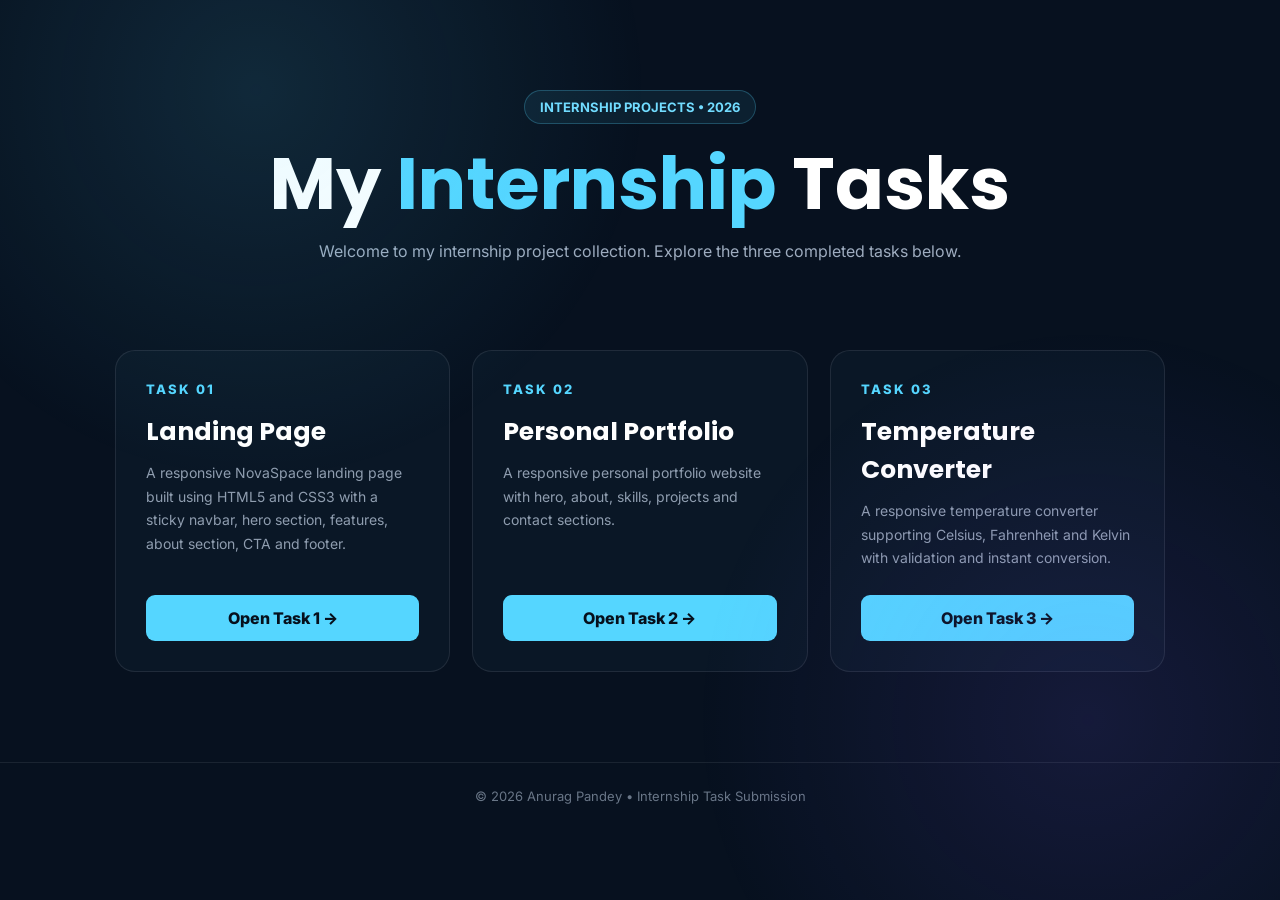
<file: index.html>
<!DOCTYPE html>
<html lang="en">
<head>
<meta charset="UTF-8">
<meta name="viewport" content="width=device-width, initial-scale=1.0">
<title>Internship Tasks | Anurag Pandey</title>
<link rel="preconnect" href="https://fonts.googleapis.com">
<link rel="preconnect" href="https://fonts.gstatic.com" crossorigin>
<link href="https://fonts.googleapis.com/css2?family=Inter:wght@400;500;600;700;800&family=Poppins:wght@600;700;800&display=swap" rel="stylesheet">
<style>
*{box-sizing:border-box;margin:0;padding:0}html{scroll-behavior:smooth}body{font-family:Inter,sans-serif;background:#07111f;color:#fff;min-height:100vh}
body:before{content:"";position:fixed;inset:0;pointer-events:none;background:radial-gradient(circle at 20% 10%,rgba(85,214,255,.12),transparent 30%),radial-gradient(circle at 85% 80%,rgba(125,92,255,.12),transparent 30%)}
.wrap{width:min(1050px,92%);margin:auto}.hero{text-align:center;padding:90px 0 55px}.badge{display:inline-block;padding:8px 15px;border:1px solid rgba(85,214,255,.25);border-radius:30px;color:#72dcff;background:rgba(85,214,255,.08);font-size:13px;font-weight:700}.hero h1{font-family:Poppins,sans-serif;font-size:clamp(42px,7vw,72px);line-height:1.05;margin:22px 0 16px}.hero h1 span{color:#55d6ff}.hero p{color:#9eacbf;max-width:650px;margin:auto;line-height:1.7}.grid{display:grid;grid-template-columns:repeat(3,1fr);gap:22px;padding:30px 0 90px}.card{display:flex;flex-direction:column;padding:30px;border:1px solid rgba(255,255,255,.09);border-radius:20px;background:rgba(12,24,40,.88);transition:.3s;min-height:280px}.card:hover{transform:translateY(-7px);border-color:rgba(85,214,255,.35);box-shadow:0 20px 60px rgba(0,0,0,.25)}.num{color:#55d6ff;font-weight:800;font-size:13px;letter-spacing:2px}.card h2{font-family:Poppins,sans-serif;margin:16px 0 10px;font-size:25px}.card p{color:#8f9daf;font-size:14px;line-height:1.7;flex:1}.btn{display:block;text-align:center;margin-top:25px;padding:13px 18px;border-radius:9px;background:#55d6ff;color:#06101c;font-weight:800;text-decoration:none}.footer{text-align:center;border-top:1px solid rgba(255,255,255,.08);padding:25px;color:#697687;font-size:13px}@media(max-width:800px){.grid{grid-template-columns:1fr}.hero{padding-top:65px}.card{min-height:240px}}
</style>
</head>
<body>
<main class="wrap">
<section class="hero">
<div class="badge">INTERNSHIP PROJECTS • 2026</div>
<h1>My <span>Internship</span> Tasks</h1>
<p>Welcome to my internship project collection. Explore the three completed tasks below.</p>
</section>
<section class="grid">
<article class="card"><div class="num">TASK 01</div><h2>Landing Page</h2><p>A responsive NovaSpace landing page built using HTML5 and CSS3 with a sticky navbar, hero section, features, about section, CTA and footer.</p><a class="btn" href="Task-1/index.html">Open Task 1 →</a></article>
<article class="card"><div class="num">TASK 02</div><h2>Personal Portfolio</h2><p>A responsive personal portfolio website with hero, about, skills, projects and contact sections.</p><a class="btn" href="Task-2/index.html">Open Task 2 →</a></article>
<article class="card"><div class="num">TASK 03</div><h2>Temperature Converter</h2><p>A responsive temperature converter supporting Celsius, Fahrenheit and Kelvin with validation and instant conversion.</p><a class="btn" href="Task-3/index.html">Open Task 3 →</a></article>
</section>
</main>
<footer class="footer">© 2026 Anurag Pandey • Internship Task Submission</footer>
</body>
</html>
</file>
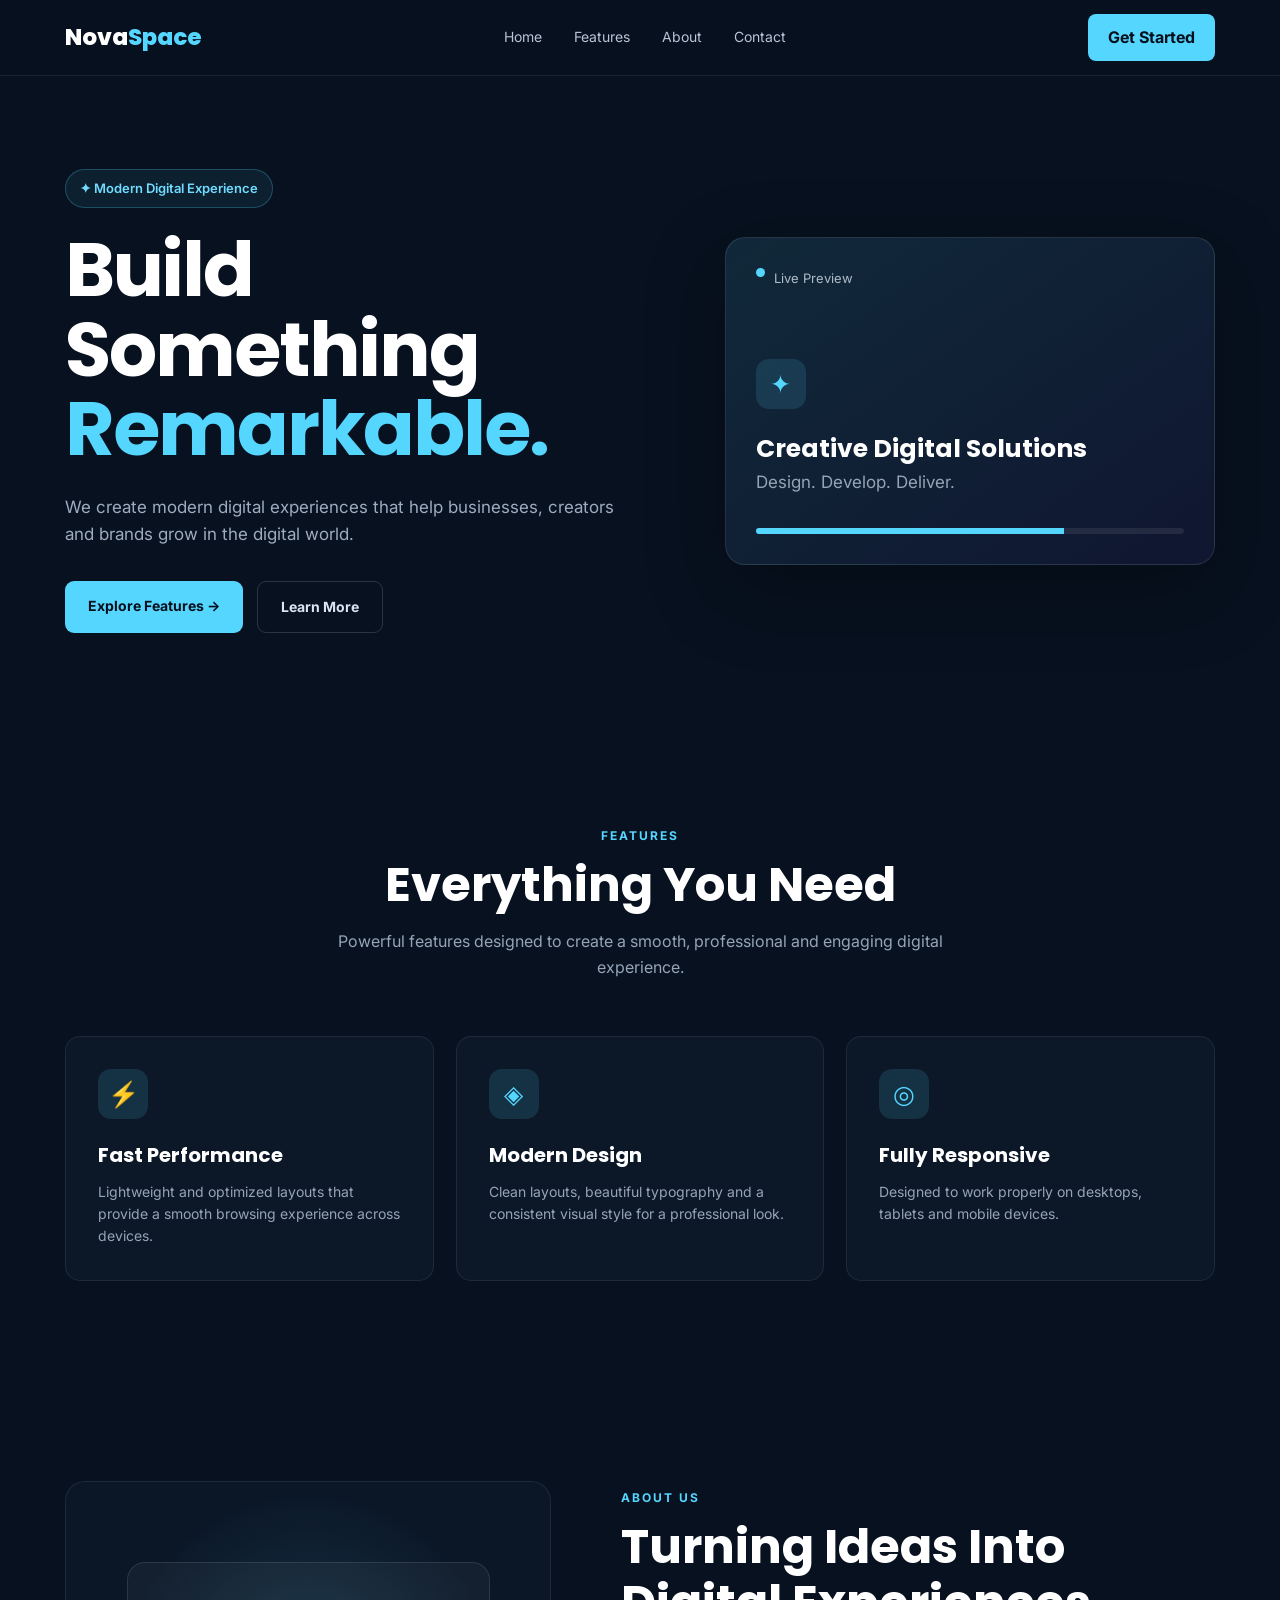
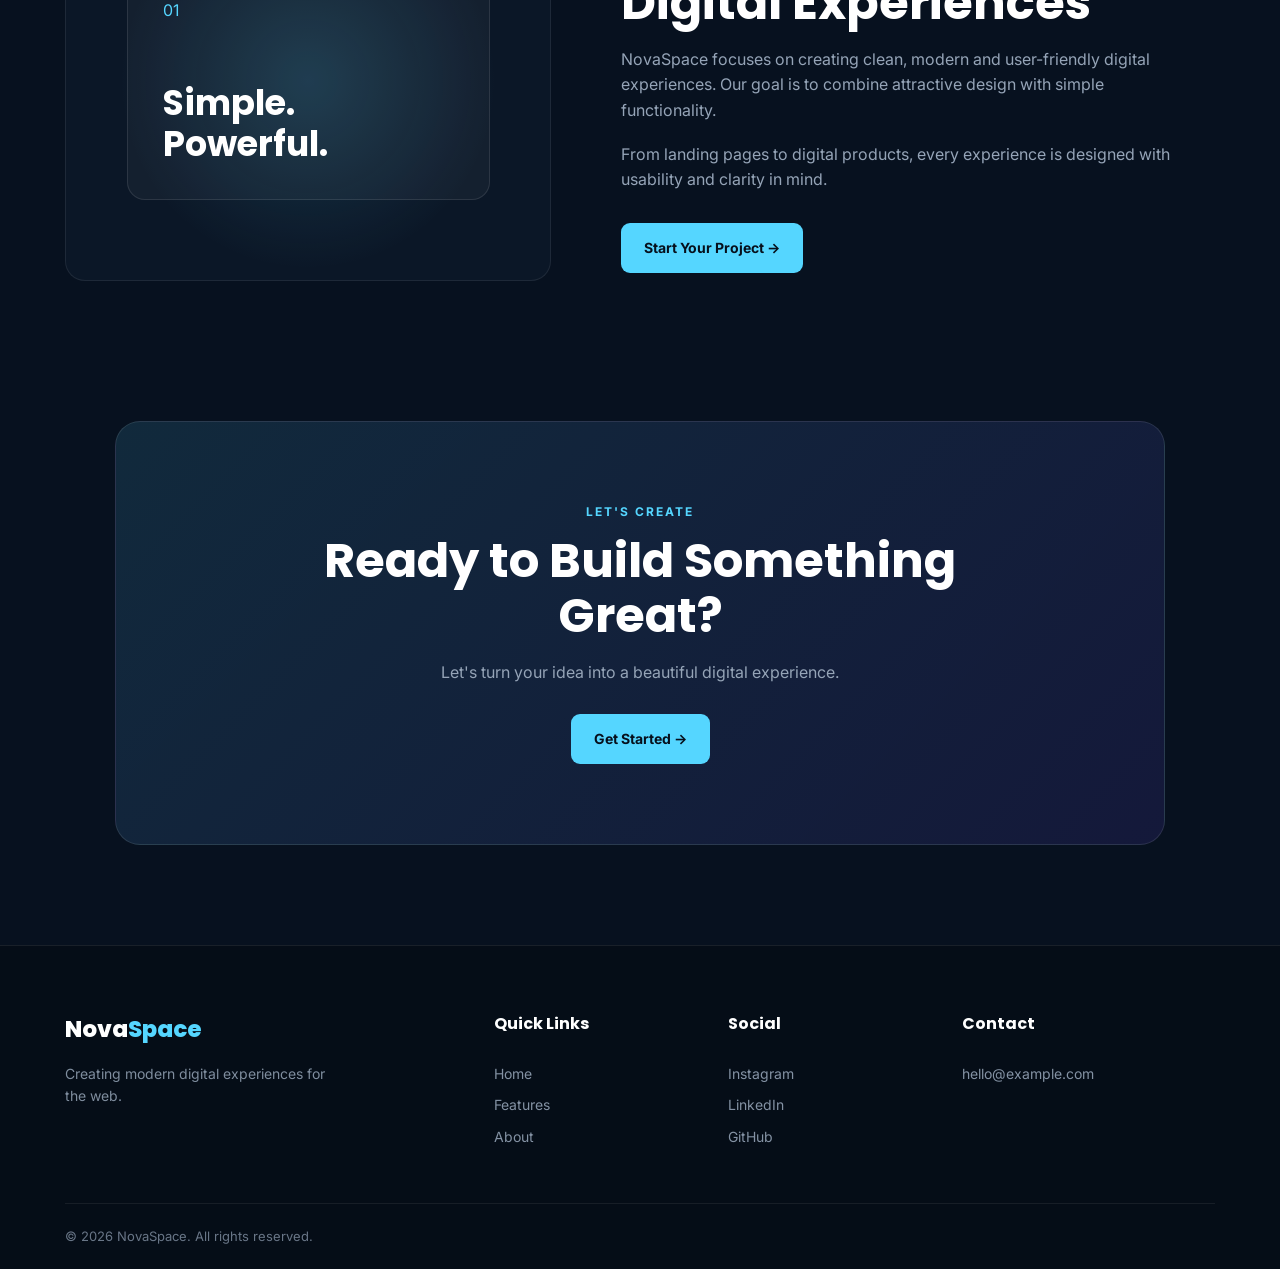
<file: Task-1/index.html>
<!DOCTYPE html>
<html lang="en">
<head>
<meta charset="UTF-8"><meta name="viewport" content="width=device-width, initial-scale=1.0">
<title>NovaSpace - Modern Digital Solutions</title>
<link rel="preconnect" href="https://fonts.googleapis.com"><link rel="preconnect" href="https://fonts.gstatic.com" crossorigin>
<link href="https://fonts.googleapis.com/css2?family=Inter:wght@400;500;600;700&family=Poppins:wght@600;700;800&display=swap" rel="stylesheet">
<link rel="stylesheet" href="style.css">
</head>
<body>
<header class="navbar"><div class="nav-container"><a href="#home" class="logo">Nova<span>Space</span></a><nav class="nav-links"><a href="#home">Home</a><a href="#features">Features</a><a href="#about">About</a><a href="#contact">Contact</a></nav><a href="#contact" class="nav-button">Get Started</a></div></header>
<main>
<section id="home" class="hero"><div class="hero-content"><div class="hero-badge">✦ Modern Digital Experience</div><h1>Build Something <span>Remarkable.</span></h1><p>We create modern digital experiences that help businesses, creators and brands grow in the digital world.</p><div class="hero-buttons"><a href="#features" class="primary-btn">Explore Features →</a><a href="#about" class="secondary-btn">Learn More</a></div></div><div class="hero-card"><div class="card-top"><div class="status-dot"></div><span>Live Preview</span></div><div class="card-content"><div class="mini-icon">✦</div><h3>Creative Digital Solutions</h3><p>Design. Develop. Deliver.</p><div class="progress"><div></div></div></div></div></section>
<section id="features" class="features section"><div class="section-heading"><span class="section-label">FEATURES</span><h2>Everything You Need</h2><p>Powerful features designed to create a smooth, professional and engaging digital experience.</p></div><div class="feature-grid"><article class="feature-card"><div class="feature-icon">⚡</div><h3>Fast Performance</h3><p>Lightweight and optimized layouts that provide a smooth browsing experience across devices.</p></article><article class="feature-card"><div class="feature-icon">◈</div><h3>Modern Design</h3><p>Clean layouts, beautiful typography and a consistent visual style for a professional look.</p></article><article class="feature-card"><div class="feature-icon">◎</div><h3>Fully Responsive</h3><p>Designed to work properly on desktops, tablets and mobile devices.</p></article></div></section>
<section id="about" class="about section"><div class="about-image"><div class="about-box"><div class="about-number">01</div><h3>Simple.<br>Powerful.</h3></div></div><div class="about-content"><span class="section-label">ABOUT US</span><h2>Turning Ideas Into Digital Experiences</h2><p>NovaSpace focuses on creating clean, modern and user-friendly digital experiences. Our goal is to combine attractive design with simple functionality.</p><p>From landing pages to digital products, every experience is designed with usability and clarity in mind.</p><a href="#contact" class="primary-btn">Start Your Project →</a></div></section>
<section class="cta"><div class="cta-content"><span class="section-label">LET'S CREATE</span><h2>Ready to Build Something Great?</h2><p>Let's turn your idea into a beautiful digital experience.</p><a href="#contact" class="primary-btn">Get Started →</a></div></section>
</main>
<footer id="contact"><div class="footer-container"><div class="footer-brand"><a href="#home" class="logo">Nova<span>Space</span></a><p>Creating modern digital experiences for the web.</p></div><div class="footer-links"><h4>Quick Links</h4><a href="#home">Home</a><a href="#features">Features</a><a href="#about">About</a></div><div class="footer-social"><h4>Social</h4><a href="#">Instagram</a><a href="#">LinkedIn</a><a href="#">GitHub</a></div><div class="footer-contact"><h4>Contact</h4><a href="mailto:hello@example.com">hello@example.com</a></div></div><div class="copyright">© 2026 NovaSpace. All rights reserved.</div></footer>
</body></html>
</file>
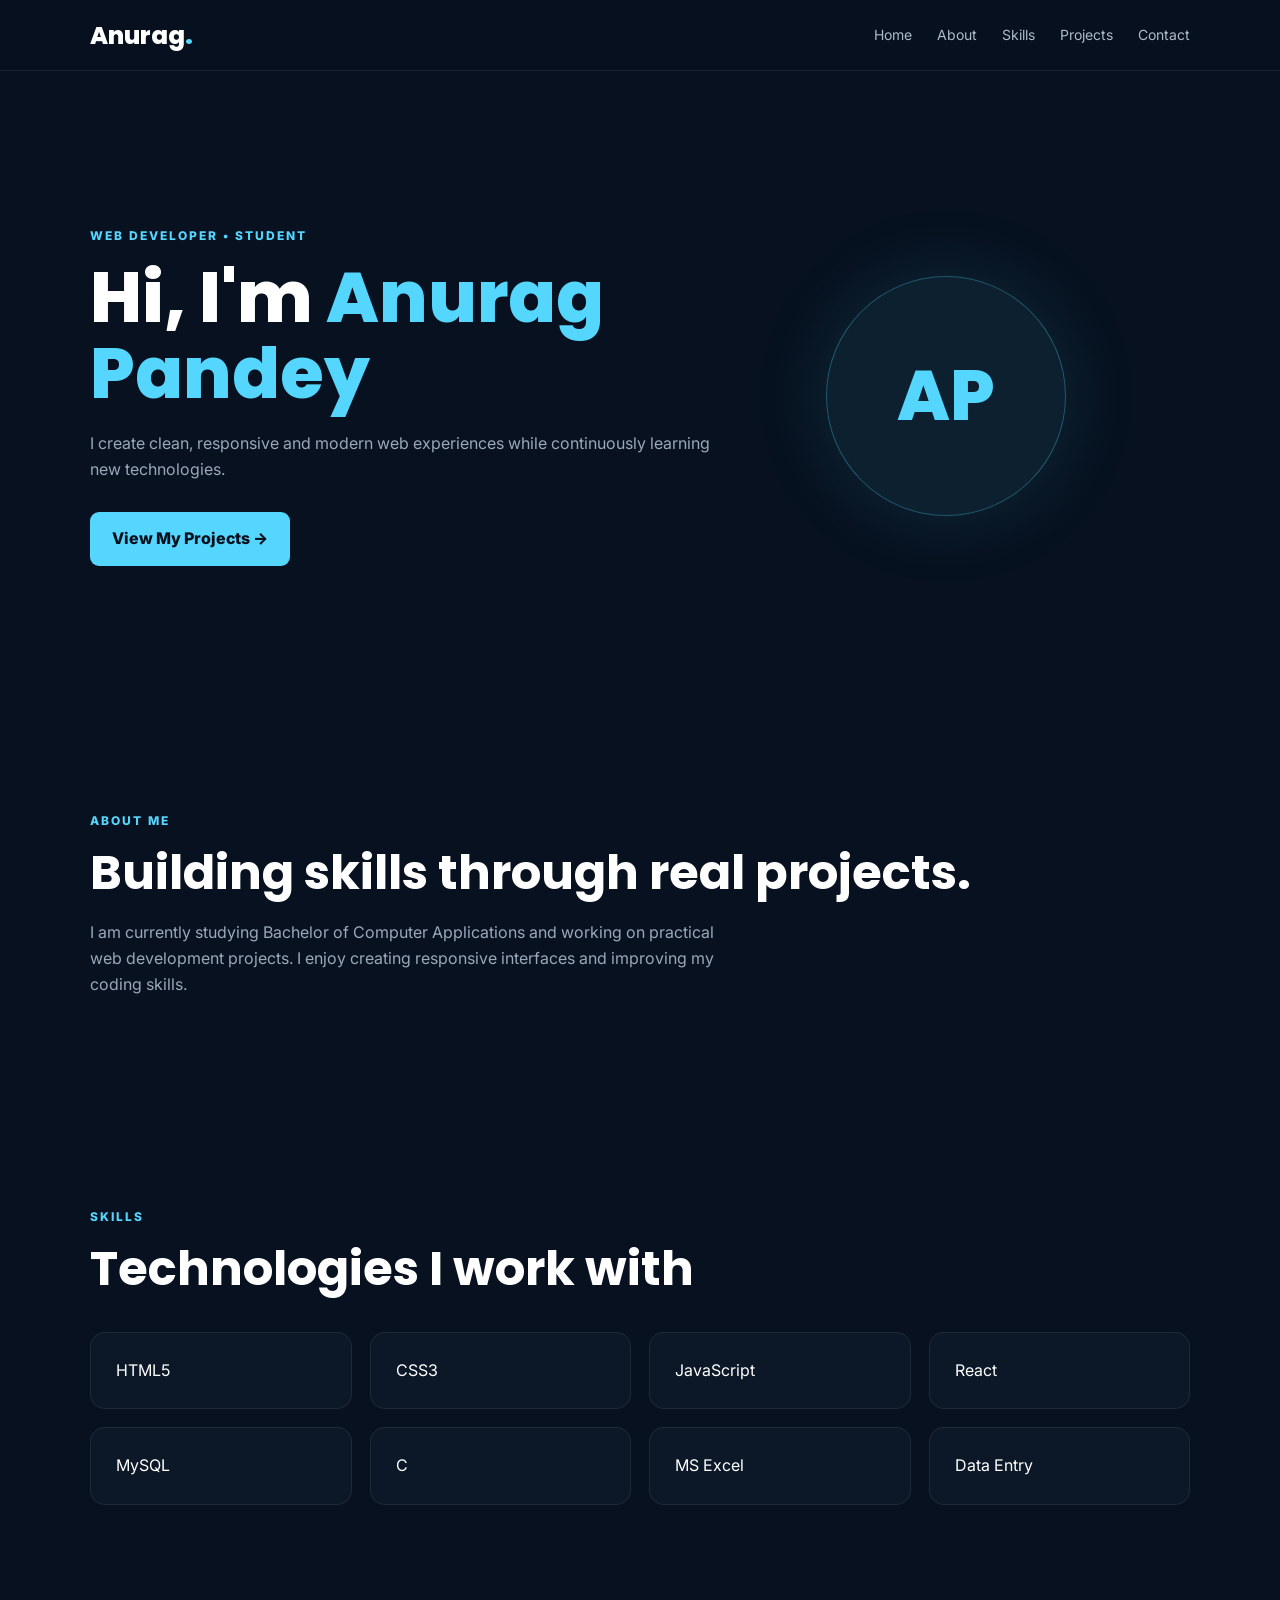
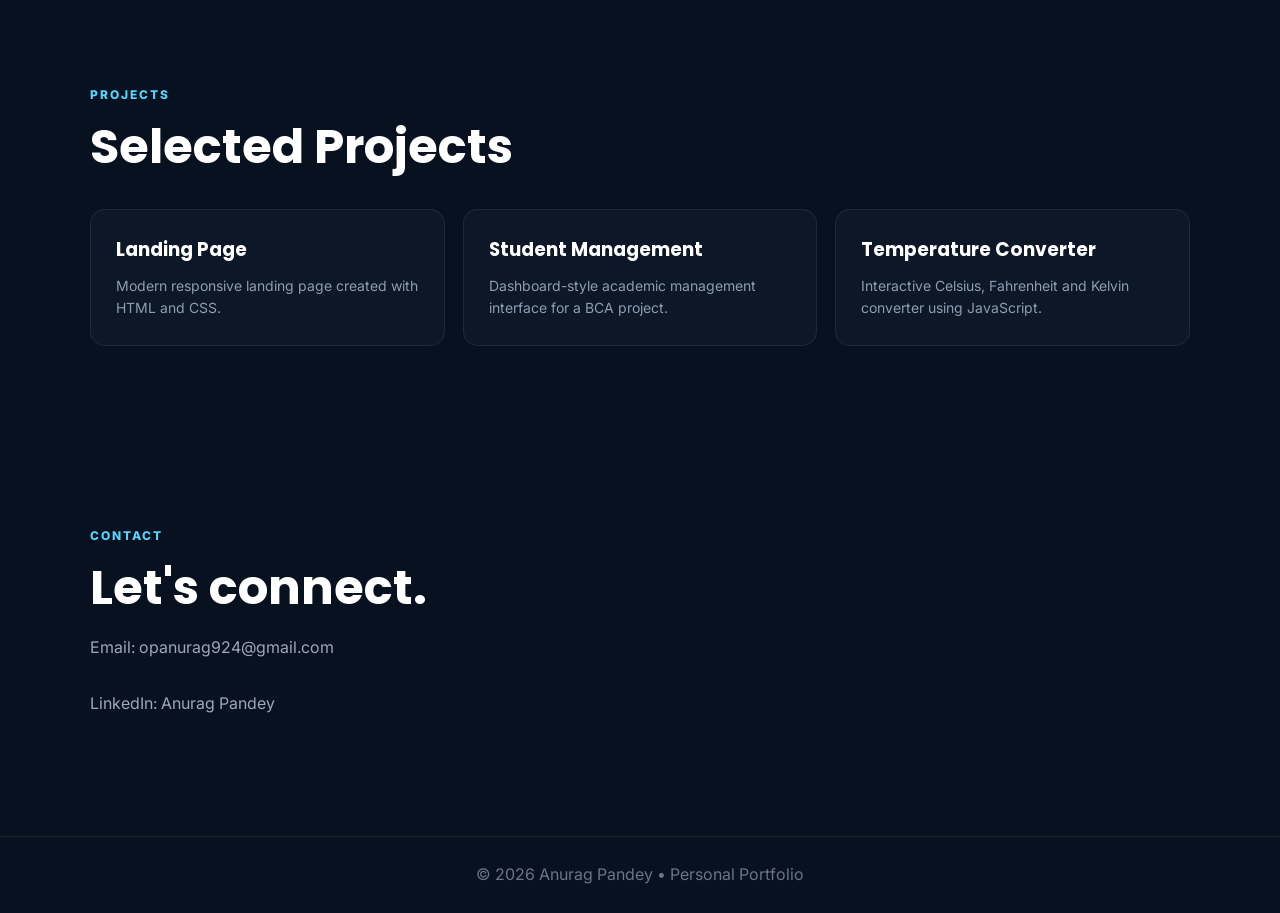
<file: Task-2/index.html>
<!DOCTYPE html>
<html lang="en">
<head><meta charset="UTF-8"><meta name="viewport" content="width=device-width,initial-scale=1.0"><title>Personal Portfolio</title><link rel="preconnect" href="https://fonts.googleapis.com"><link rel="preconnect" href="https://fonts.gstatic.com" crossorigin><link href="https://fonts.googleapis.com/css2?family=Inter:wght@400;500;600;700;800&family=Poppins:wght@600;700;800&display=swap" rel="stylesheet"><link rel="stylesheet" href="style.css"></head>
<body>
<header class="navbar"><div class="nav"><a class="logo" href="#home">Anurag<span>.</span></a><nav><a href="#home">Home</a><a href="#about">About</a><a href="#skills">Skills</a><a href="#projects">Projects</a><a href="#contact">Contact</a></nav></div></header>
<main><section id="home" class="hero"><div><p class="eyebrow">WEB DEVELOPER • STUDENT</p><h1>Hi, I'm <span>Anurag Pandey</span></h1><p class="lead">I create clean, responsive and modern web experiences while continuously learning new technologies.</p><a class="btn" href="#projects">View My Projects →</a></div><div class="profile">AP</div></section>
<section id="about" class="section"><p class="eyebrow">ABOUT ME</p><h2>Building skills through real projects.</h2><p class="text">I am currently studying Bachelor of Computer Applications and working on practical web development projects. I enjoy creating responsive interfaces and improving my coding skills.</p></section>
<section id="skills" class="section"><p class="eyebrow">SKILLS</p><h2>Technologies I work with</h2><div class="skills"><div>HTML5</div><div>CSS3</div><div>JavaScript</div><div>React</div><div>MySQL</div><div>C</div><div>MS Excel</div><div>Data Entry</div></div></section>
<section id="projects" class="section"><p class="eyebrow">PROJECTS</p><h2>Selected Projects</h2><div class="projects"><article><h3>Landing Page</h3><p>Modern responsive landing page created with HTML and CSS.</p></article><article><h3>Student Management</h3><p>Dashboard-style academic management interface for a BCA project.</p></article><article><h3>Temperature Converter</h3><p>Interactive Celsius, Fahrenheit and Kelvin converter using JavaScript.</p></article></div></section>
<section id="contact" class="section contact"><p class="eyebrow">CONTACT</p><h2>Let's connect.</h2><p class="text">Email: opanurag924@gmail.com</p><p class="text">LinkedIn: Anurag Pandey</p></section></main><footer>© 2026 Anurag Pandey • Personal Portfolio</footer>
</body></html>
</file>
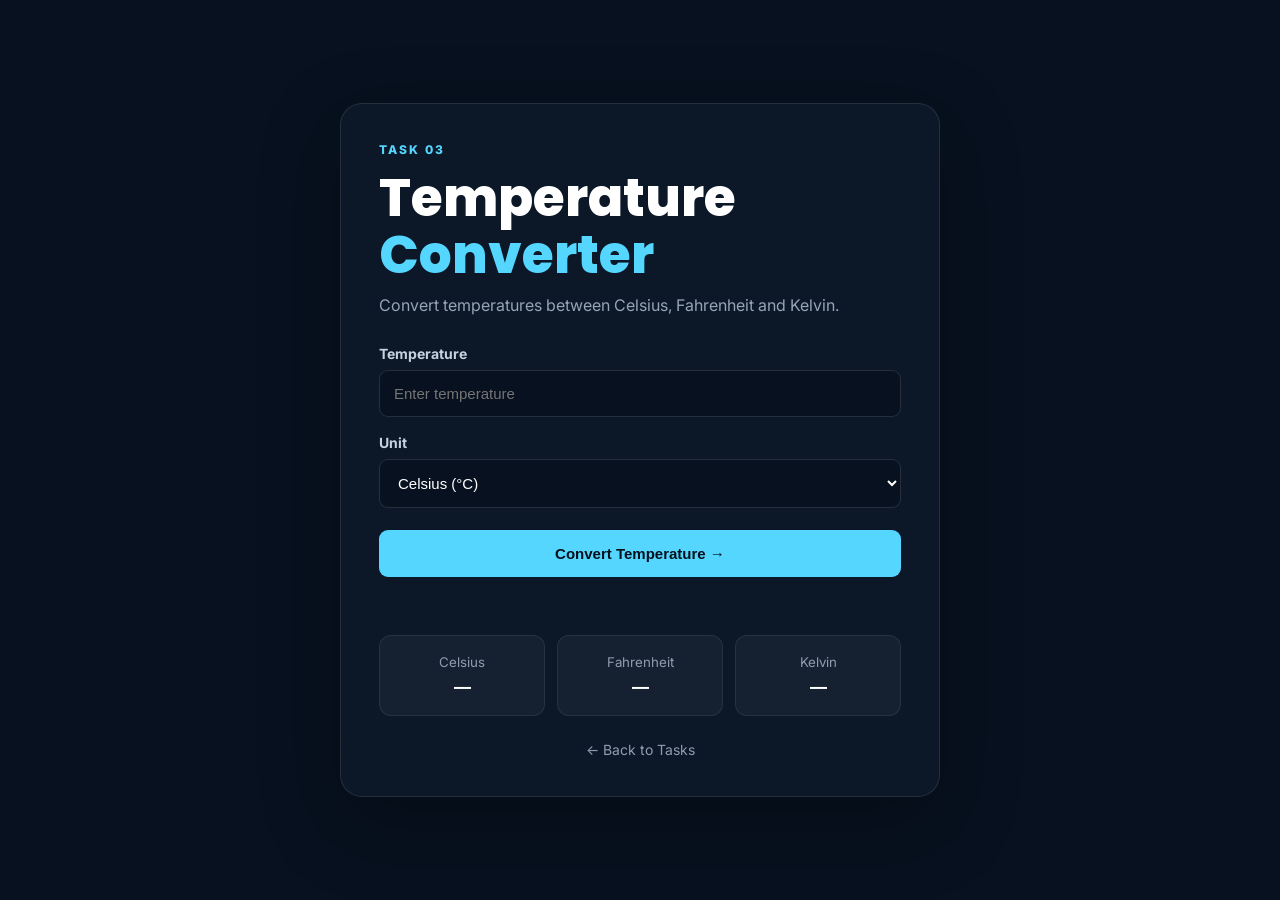
<file: Task-3/index.html>
<!DOCTYPE html>
<html lang="en">
<head><meta charset="UTF-8"><meta name="viewport" content="width=device-width,initial-scale=1.0"><title>Temperature Converter</title><link rel="preconnect" href="https://fonts.googleapis.com"><link rel="preconnect" href="https://fonts.gstatic.com" crossorigin><link href="https://fonts.googleapis.com/css2?family=Inter:wght@400;500;600;700;800&family=Poppins:wght@600;700;800&display=swap" rel="stylesheet"><link rel="stylesheet" href="style.css"></head>
<body><main class="container"><div class="converter"><p class="eyebrow">TASK 03</p><h1>Temperature <span>Converter</span></h1><p class="intro">Convert temperatures between Celsius, Fahrenheit and Kelvin.</p><label for="temperature">Temperature</label><input id="temperature" type="number" step="any" placeholder="Enter temperature"><label for="unit">Unit</label><select id="unit"><option value="celsius">Celsius (°C)</option><option value="fahrenheit">Fahrenheit (°F)</option><option value="kelvin">Kelvin (K)</option></select><button id="convertBtn">Convert Temperature →</button><p id="message"></p><div class="results"><div><small>Celsius</small><strong id="celsiusResult">—</strong></div><div><small>Fahrenheit</small><strong id="fahrenheitResult">—</strong></div><div><small>Kelvin</small><strong id="kelvinResult">—</strong></div></div><a class="back" href="../index.html">← Back to Tasks</a></div></main><script src="script.js"></script></body></html>
</file>
<file: Task-1/style.css>
*{margin:0;padding:0;box-sizing:border-box}html{scroll-behavior:smooth}body{font-family:"Inter",sans-serif;background:#07111f;color:#fff;line-height:1.6}a{text-decoration:none;color:inherit}.navbar{position:sticky;top:0;z-index:1000;background:rgba(7,17,31,.92);backdrop-filter:blur(15px);border-bottom:1px solid rgba(255,255,255,.08)}.nav-container{width:min(1150px,92%);margin:auto;min-height:75px;display:flex;align-items:center;justify-content:space-between;gap:30px}.logo{font-family:"Poppins",sans-serif;font-size:23px;font-weight:800}.logo span,.hero h1 span{color:#55d6ff}.nav-links{display:flex;gap:32px}.nav-links a{color:#b9c5d6;font-size:14px;transition:.3s}.nav-links a:hover{color:#55d6ff}.nav-button,.primary-btn{padding:11px 20px;background:#55d6ff;color:#06101c;border-radius:8px;font-weight:700;transition:.3s}.nav-button:hover,.primary-btn:hover{transform:translateY(-3px)}.hero{min-height:650px;width:min(1150px,92%);margin:auto;display:grid;grid-template-columns:1.1fr .9fr;align-items:center;gap:60px;padding:90px 0}.hero-content{max-width:650px}.hero-badge{display:inline-block;padding:8px 14px;margin-bottom:22px;border:1px solid rgba(85,214,255,.25);border-radius:30px;background:rgba(85,214,255,.08);color:#72dcff;font-size:13px;font-weight:600}.hero h1{font-family:"Poppins";font-size:clamp(42px,6vw,76px);line-height:1.05;letter-spacing:-2px;margin-bottom:25px}.hero p{max-width:560px;color:#9eacbf;font-size:17px;margin-bottom:32px}.hero-buttons{display:flex;gap:14px;flex-wrap:wrap}.primary-btn,.secondary-btn{display:inline-block;padding:14px 23px;border-radius:9px;font-weight:700;font-size:14px}.secondary-btn{border:1px solid rgba(255,255,255,.15);color:#dce6f3}.hero-card{padding:30px;min-height:310px;border-radius:20px;background:linear-gradient(145deg,rgba(85,214,255,.12),rgba(125,92,255,.08));border:1px solid rgba(255,255,255,.1);box-shadow:0 25px 80px rgba(0,0,0,.3)}.card-top{display:flex;gap:9px;color:#aebbc9;font-size:13px}.status-dot{width:9px;height:9px;border-radius:50%;background:#55d6ff}.card-content{margin-top:70px}.mini-icon,.feature-icon{width:50px;height:50px;display:grid;place-items:center;border-radius:13px;background:rgba(85,214,255,.13);color:#55d6ff;font-size:25px;margin-bottom:20px}.card-content h3{font-family:"Poppins";font-size:25px}.card-content p,.feature-card p,.section-heading p,.about-content p,.cta p{color:#95a4b7}.progress{height:6px;background:rgba(255,255,255,.08);border-radius:10px;margin-top:25px;overflow:hidden}.progress div{width:72%;height:100%;background:#55d6ff}.section{width:min(1150px,92%);margin:auto;padding:100px 0}.section-heading{text-align:center;max-width:650px;margin:0 auto 55px}.section-label{display:block;color:#55d6ff;font-size:12px;font-weight:700;letter-spacing:2px;margin-bottom:12px}.section-heading h2,.about-content h2,.cta h2{font-family:"Poppins";font-size:clamp(30px,4vw,48px);line-height:1.15;margin-bottom:17px}.feature-grid{display:grid;grid-template-columns:repeat(3,1fr);gap:22px}.feature-card{padding:32px;background:#0c1828;border:1px solid rgba(255,255,255,.08);border-radius:15px;transition:.3s}.feature-card:hover{transform:translateY(-6px);border-color:rgba(85,214,255,.3)}.feature-card h3{font-family:"Poppins";font-size:20px;margin-bottom:10px}.feature-card p{font-size:14px}.about{display:grid;grid-template-columns:.9fr 1.1fr;align-items:center;gap:70px}.about-image{min-height:400px;display:grid;place-items:center;border-radius:20px;background:radial-gradient(circle at center,rgba(85,214,255,.16),transparent 60%),#0b1727;border:1px solid rgba(255,255,255,.08)}.about-box{width:75%;padding:35px;border-radius:18px;background:rgba(255,255,255,.04);border:1px solid rgba(255,255,255,.1)}.about-number{color:#55d6ff;margin-bottom:60px}.about-box h3{font-family:"Poppins";font-size:35px;line-height:1.15}.about-content p{margin-bottom:18px;max-width:570px}.about-content .primary-btn{margin-top:12px}.cta{width:min(1050px,92%);margin:40px auto 100px;padding:80px 30px;text-align:center;border-radius:25px;background:linear-gradient(135deg,rgba(85,214,255,.13),rgba(115,86,255,.12));border:1px solid rgba(255,255,255,.1)}.cta-content{max-width:700px;margin:auto}.cta p{margin-bottom:28px}footer{border-top:1px solid rgba(255,255,255,.08);padding-top:65px;background:#050d17}.footer-container{width:min(1150px,92%);margin:auto;display:grid;grid-template-columns:2fr 1fr 1fr 1.3fr;gap:40px;padding-bottom:55px}.footer-brand p{max-width:270px;color:#7f8d9e;font-size:14px;margin-top:15px}.footer-container h4{font-family:"Poppins";margin-bottom:17px}.footer-links,.footer-social,.footer-contact{display:flex;flex-direction:column;gap:9px}.footer-links a,.footer-social a,.footer-contact a{color:#8492a4;font-size:14px}.copyright{width:min(1150px,92%);margin:auto;padding:22px 0;border-top:1px solid rgba(255,255,255,.07);color:#697687;font-size:13px}@media(max-width:850px){.nav-links{display:none}.hero{grid-template-columns:1fr;padding:70px 0}.feature-grid{grid-template-columns:1fr}.about{grid-template-columns:1fr;gap:40px}.footer-container{grid-template-columns:1fr 1fr}}@media(max-width:550px){.nav-container{min-height:68px}.nav-button{padding:9px 13px;font-size:12px}.hero{min-height:auto;padding:60px 0}.hero h1{font-size:43px}.hero p{font-size:15px}.hero-buttons{flex-direction:column}.hero-buttons a{text-align:center}.section{padding:70px 0}.about-image{min-height:300px}.about-box{width:82%}.footer-container{grid-template-columns:1fr;gap:30px}.cta{padding:60px 20px;margin-bottom:70px}}
</file>
<file: Task-2/style.css>
*{margin:0;padding:0;box-sizing:border-box}html{scroll-behavior:smooth}body{font-family:Inter,sans-serif;background:#07111f;color:#fff;line-height:1.6}.navbar{position:sticky;top:0;z-index:10;background:rgba(7,17,31,.9);backdrop-filter:blur(14px);border-bottom:1px solid rgba(255,255,255,.08)}.nav{width:min(1100px,92%);margin:auto;min-height:70px;display:flex;align-items:center;justify-content:space-between}.logo{font:800 24px Poppins;color:#fff;text-decoration:none}.logo span,.eyebrow{color:#55d6ff}.nav nav{display:flex;gap:25px}.nav nav a{color:#aebbc9;text-decoration:none;font-size:14px}.hero,.section{width:min(1100px,92%);margin:auto}.hero{min-height:650px;display:grid;grid-template-columns:1.3fr .7fr;align-items:center;gap:60px}.eyebrow{font-size:12px;font-weight:800;letter-spacing:2px;margin-bottom:15px}.hero h1{font:800 clamp(42px,6vw,70px)/1.08 Poppins}.hero h1 span{color:#55d6ff}.lead,.text{color:#9aa8ba;max-width:650px;margin:20px 0 30px}.btn{display:inline-block;padding:14px 22px;border-radius:9px;background:#55d6ff;color:#06101c;text-decoration:none;font-weight:800}.profile{width:240px;height:240px;border-radius:50%;display:grid;place-items:center;font:800 70px Poppins;color:#55d6ff;background:rgba(85,214,255,.08);border:1px solid rgba(85,214,255,.3);box-shadow:0 0 80px rgba(85,214,255,.12)}.section{padding:90px 0}.section h2{font:700 clamp(30px,4vw,48px)/1.15 Poppins;margin-bottom:20px}.skills,.projects{display:grid;grid-template-columns:repeat(4,1fr);gap:18px;margin-top:35px}.skills div,.projects article{padding:25px;border:1px solid rgba(255,255,255,.08);background:#0c1828;border-radius:15px}.projects{grid-template-columns:repeat(3,1fr)}.projects h3{font-family:Poppins;margin-bottom:10px}.projects p{color:#8f9daf;font-size:14px}footer{text-align:center;border-top:1px solid rgba(255,255,255,.08);padding:25px;color:#697687}@media(max-width:750px){.nav nav{display:none}.hero{grid-template-columns:1fr;padding:70px 0}.profile{width:180px;height:180px;font-size:50px}.skills{grid-template-columns:repeat(2,1fr)}.projects{grid-template-columns:1fr}}
</file>
<file: Task-3/style.css>
*{box-sizing:border-box;margin:0;padding:0}body{font-family:Inter,sans-serif;min-height:100vh;display:grid;place-items:center;background:#07111f;color:#fff;padding:25px}.container{width:min(600px,100%)}.converter{padding:38px;border:1px solid rgba(255,255,255,.1);border-radius:22px;background:#0c1828;box-shadow:0 25px 80px rgba(0,0,0,.3)}.eyebrow{color:#55d6ff;font-weight:800;font-size:12px;letter-spacing:2px}.converter h1{font:800 clamp(32px,7vw,52px)/1.1 Poppins;margin:12px 0}.converter h1 span{color:#55d6ff}.intro{color:#95a4b7;margin-bottom:30px}.converter label{display:block;color:#c8d2df;font-size:14px;font-weight:700;margin:17px 0 8px}.converter input,.converter select{width:100%;padding:14px;border-radius:9px;border:1px solid rgba(255,255,255,.12);background:#07111f;color:#fff;outline:none;font-size:15px}.converter button{width:100%;margin-top:22px;padding:15px;border:0;border-radius:9px;background:#55d6ff;color:#06101c;font-weight:800;font-size:15px;cursor:pointer}.results{display:grid;grid-template-columns:repeat(3,1fr);gap:12px;margin-top:25px}.results div{padding:18px 10px;text-align:center;border-radius:12px;background:rgba(255,255,255,.04);border:1px solid rgba(255,255,255,.08)}small{display:block;color:#8f9daf;margin-bottom:7px}.results strong{font-size:17px}.back{display:block;text-align:center;margin-top:25px;color:#8f9daf;text-decoration:none;font-size:14px}#message{min-height:20px;color:#ff8f8f;margin-top:13px;font-size:13px}@media(max-width:550px){.converter{padding:25px}.results{grid-template-columns:1fr}.results div{display:flex;justify-content:space-between;align-items:center;padding:14px 16px}}
</file>
